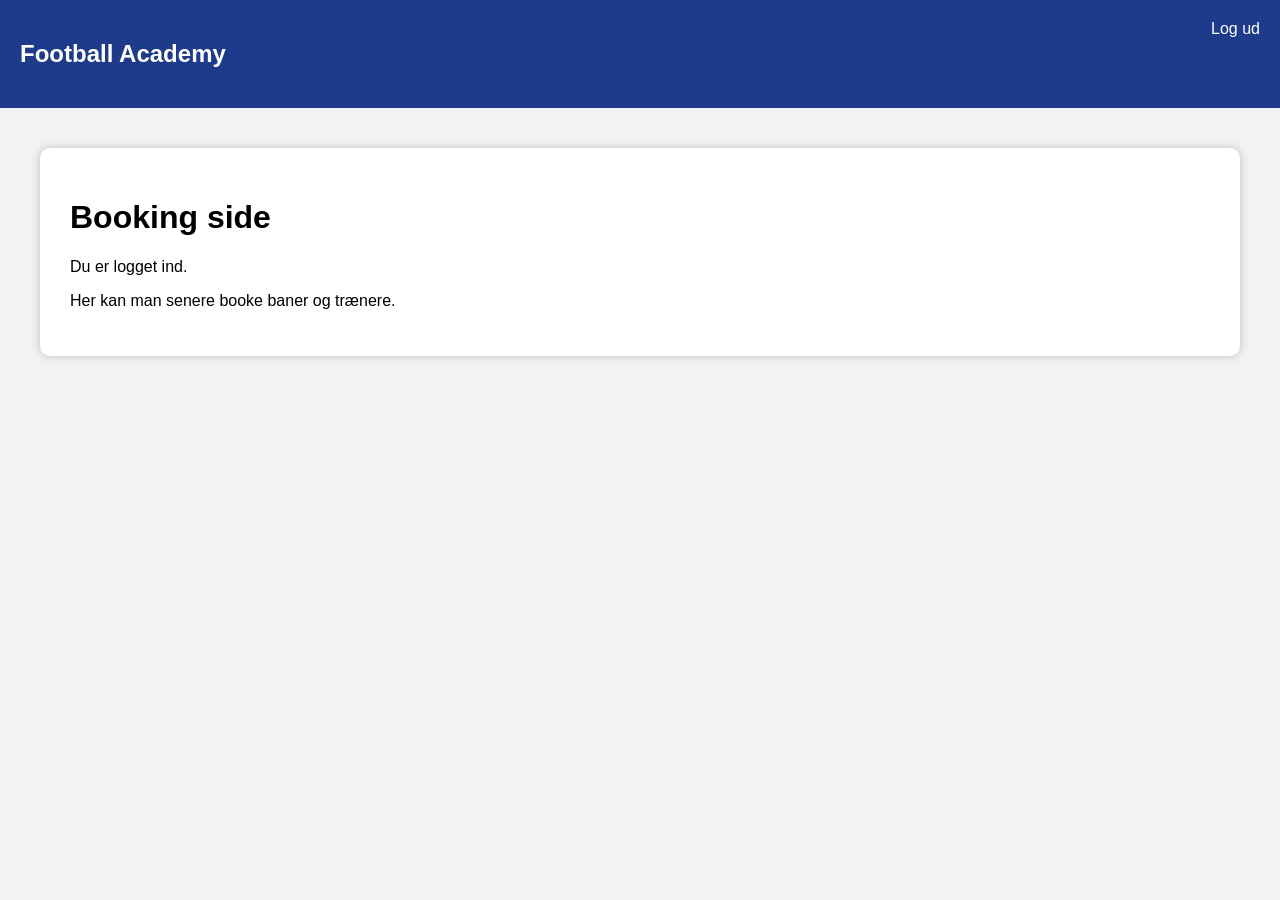
<file: static/booking.html>
<!DOCTYPE html>
<html lang="da">
<head>
    <meta charset="UTF-8">
    <title>Booking</title>

    <style>

        body{
            margin: 0;
            font-family: Arial;
            background-color: #f2f2f2;
        }

        .navbar{
            background-color: #1e3a8a;
            padding: 20px;
            color: white;
            display: flex;
            justify-content: space-between;
        }

        .content{
            padding: 40px;
        }

        .card{
            background-color: white;
            padding: 30px;
            border-radius: 10px;
            box-shadow: 0px 0px 10px rgba(0,0,0,0.2);
        }

        a{
            color: white;
            text-decoration: none;
        }

    </style>

</head>
<body>

<div class="navbar">

    <h2>Football Academy</h2>

    <a href="/logout">Log ud</a>

</div>

<div class="content">

    <div class="card">

        <h1>Booking side</h1>

        <p>Du er logget ind.</p>

        <p>Her kan man senere booke baner og trænere.</p>

    </div>

</div>

</body>
</html>
</file>
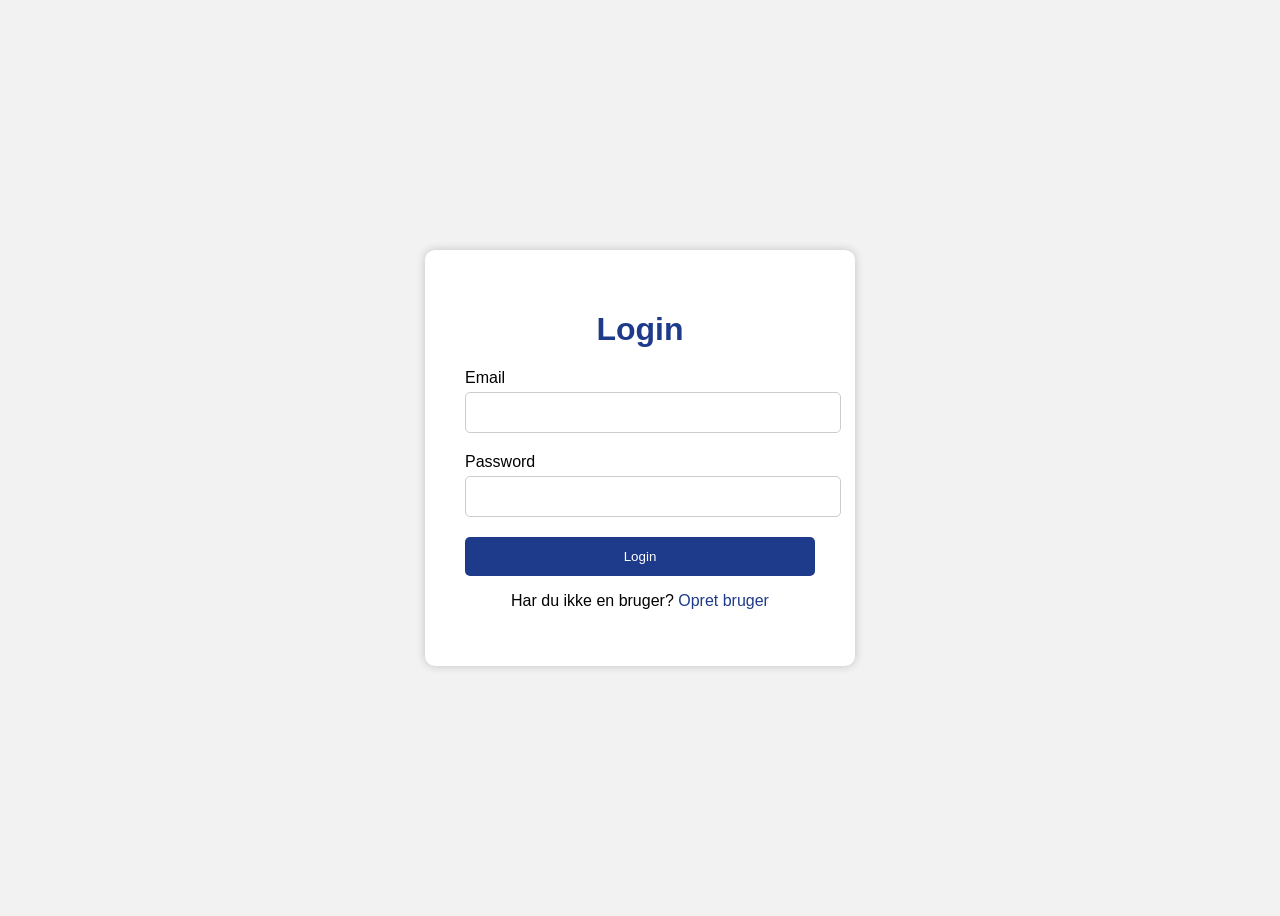
<file: static/login.html>
<!DOCTYPE html>
<html lang="da">
<head>
    <meta charset="UTF-8">
    <title>Login</title>

    <style>

        body{
            font-family: Arial;
            background-color: #f2f2f2;
            display: flex;
            justify-content: center;
            align-items: center;
            height: 100vh;
        }

        .container{
            background-color: white;
            padding: 40px;
            width: 350px;
            border-radius: 10px;
            box-shadow: 0px 0px 10px rgba(0,0,0,0.2);
        }

        h1{
            text-align: center;
            color: #1e3a8a;
        }

        input{
            width: 100%;
            padding: 12px;
            margin-top: 5px;
            margin-bottom: 20px;
            border-radius: 5px;
            border: 1px solid #ccc;
        }

        button{
            width: 100%;
            padding: 12px;
            background-color: #1e3a8a;
            color: white;
            border: none;
            border-radius: 5px;
            cursor: pointer;
        }

        button:hover{
            background-color: #172554;
        }

        a{
            text-decoration: none;
            color: #1e3a8a;
        }

        p{
            text-align: center;
        }

    </style>

</head>
<body>

<div class="container">

    <h1>Login</h1>

    <form method="POST">

        <label>Email</label>
        <input type="email" name="email">

        <label>Password</label>
        <input type="password" name="password">

        <button type="submit">Login</button>

    </form>

    <p>
        Har du ikke en bruger?
        <a href="/register">Opret bruger</a>
    </p>

</div>

</body>
</html>
</file>
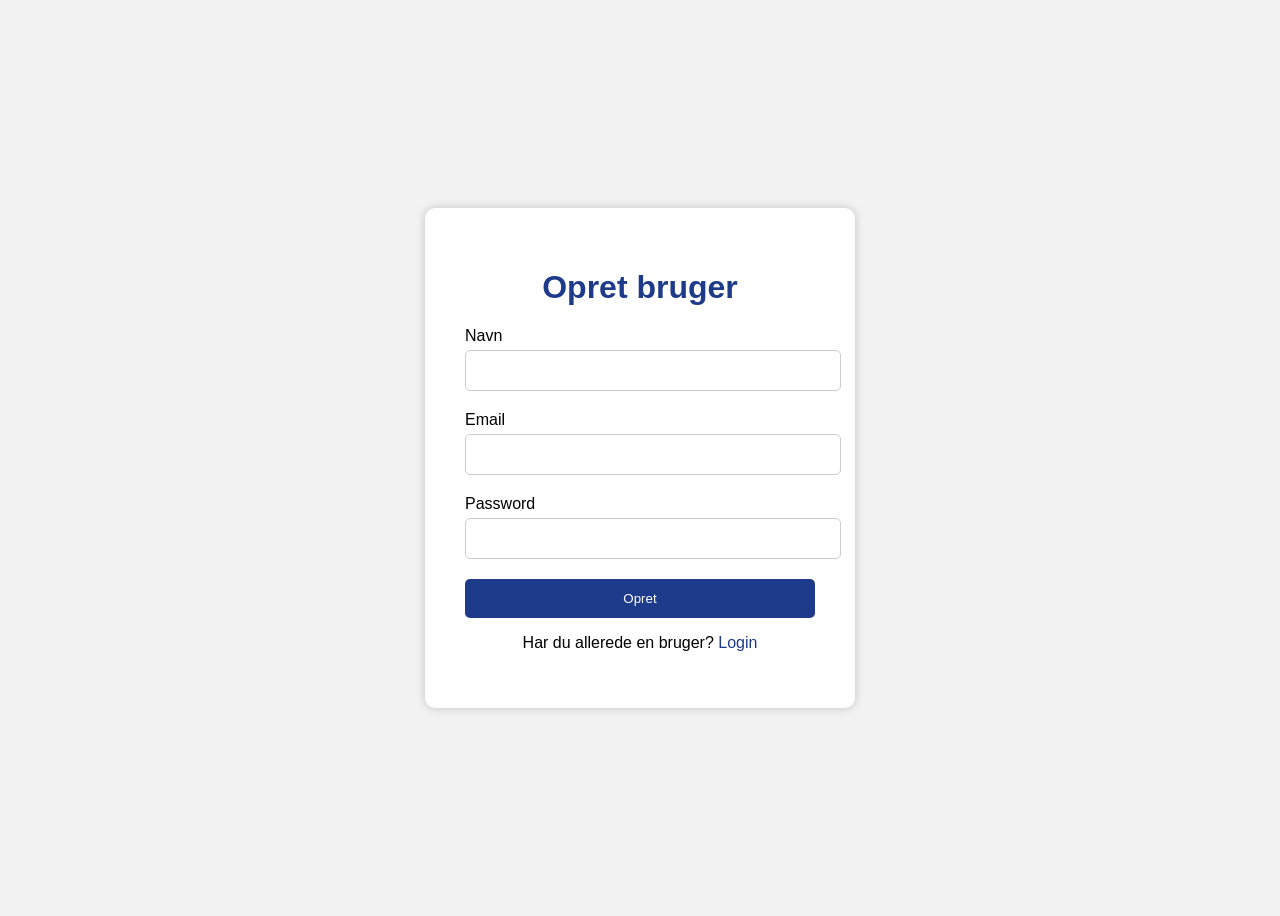
<file: static/register.html>
<!DOCTYPE html>
<html lang="da">
<head>
    <meta charset="UTF-8">
    <title>Opret bruger</title>

    <style>

        body{
            font-family: Arial;
            background-color: #f2f2f2;
            display: flex;
            justify-content: center;
            align-items: center;
            height: 100vh;
        }

        .container{
            background-color: white;
            padding: 40px;
            width: 350px;
            border-radius: 10px;
            box-shadow: 0px 0px 10px rgba(0,0,0,0.2);
        }

        h1{
            text-align: center;
            color: #1e3a8a;
        }

        input{
            width: 100%;
            padding: 12px;
            margin-top: 5px;
            margin-bottom: 20px;
            border-radius: 5px;
            border: 1px solid #ccc;
        }

        button{
            width: 100%;
            padding: 12px;
            background-color: #1e3a8a;
            color: white;
            border: none;
            border-radius: 5px;
            cursor: pointer;
        }

        button:hover{
            background-color: #172554;
        }

        a{
            text-decoration: none;
            color: #1e3a8a;
        }

        p{
            text-align: center;
        }

    </style>

</head>
<body>

<div class="container">

    <h1>Opret bruger</h1>

    <form method="POST">

        <label>Navn</label>
        <input type="text" name="name">

        <label>Email</label>
        <input type="email" name="email">

        <label>Password</label>
        <input type="password" name="password">

        <button type="submit">Opret</button>

    </form>

    <p>
        Har du allerede en bruger?
        <a href="/login">Login</a>
    </p>

</div>

</body>
</html>
</file>
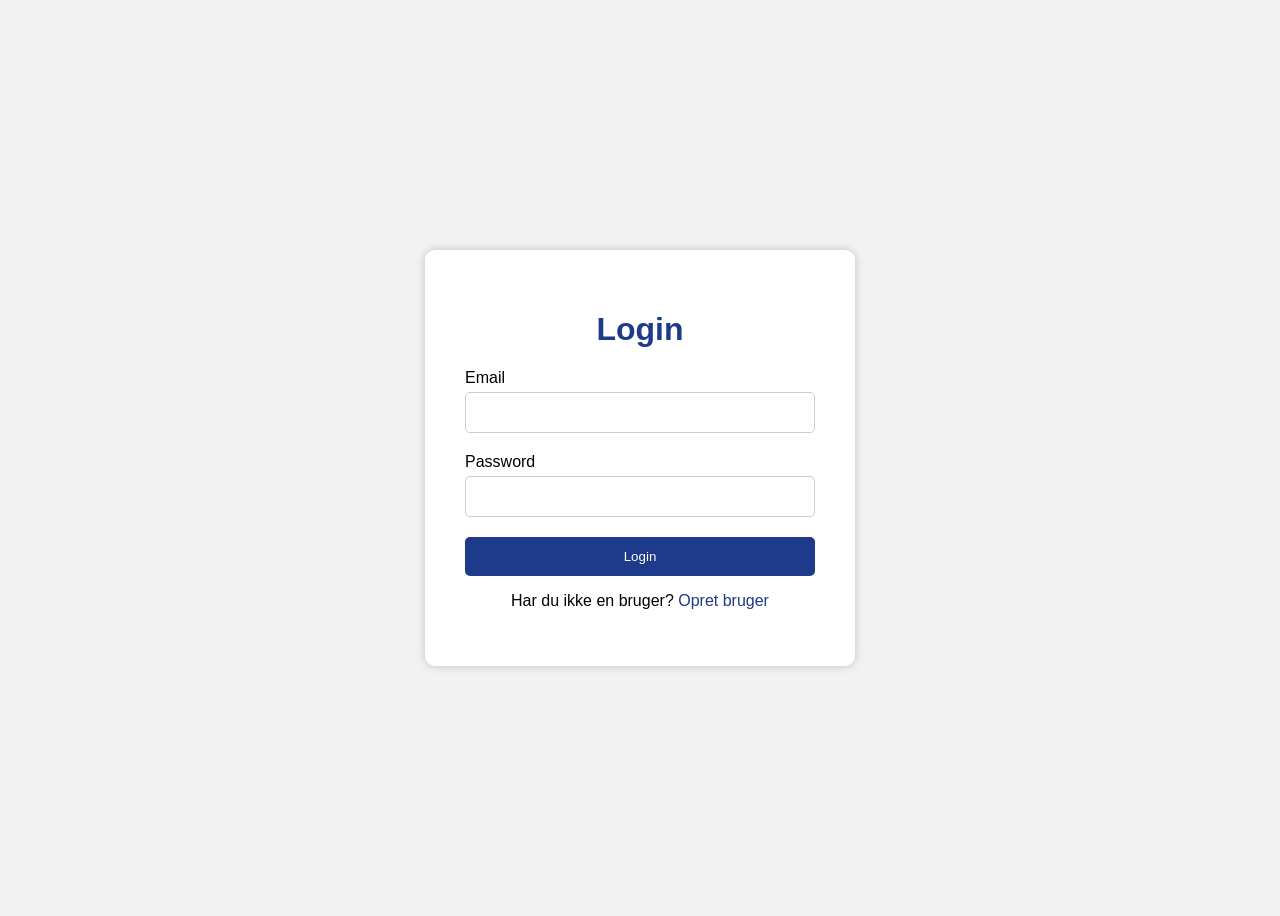
<file: templates/login.html>
<!DOCTYPE html>
<html lang="da">
<head>
    <meta charset="UTF-8">
    <title>Login</title>
    <style>
        body {
            font-family: Arial;
            background-color: #f2f2f2;
            display: flex;
            justify-content: center;
            align-items: center;
            height: 100vh;
        }
        .container {
            background-color: white;
            padding: 40px;
            width: 350px;
            border-radius: 10px;
            box-shadow: 0px 0px 10px rgba(0,0,0,0.2);
        }
        h1 { text-align: center; color: #1e3a8a; }
        input {
            width: 100%;
            padding: 12px;
            margin-top: 5px;
            margin-bottom: 20px;
            border-radius: 5px;
            border: 1px solid #ccc;
            box-sizing: border-box;
        }
        button {
            width: 100%;
            padding: 12px;
            background-color: #1e3a8a;
            color: white;
            border: none;
            border-radius: 5px;
            cursor: pointer;
        }
        button:hover { background-color: #172554; }
        a { text-decoration: none; color: #1e3a8a; }
        p { text-align: center; }
    </style>
</head>
<body>
<div class="container">
    <h1>Login</h1>
    <form method="POST">
        <label>Email</label>
        <input type="email" name="email">
        <label>Password</label>
        <input type="password" name="password">
        <button type="submit">Login</button>
    </form>
    <p>Har du ikke en bruger? <a href="/register">Opret bruger</a></p>
</div>
</body>
</html>
</file>
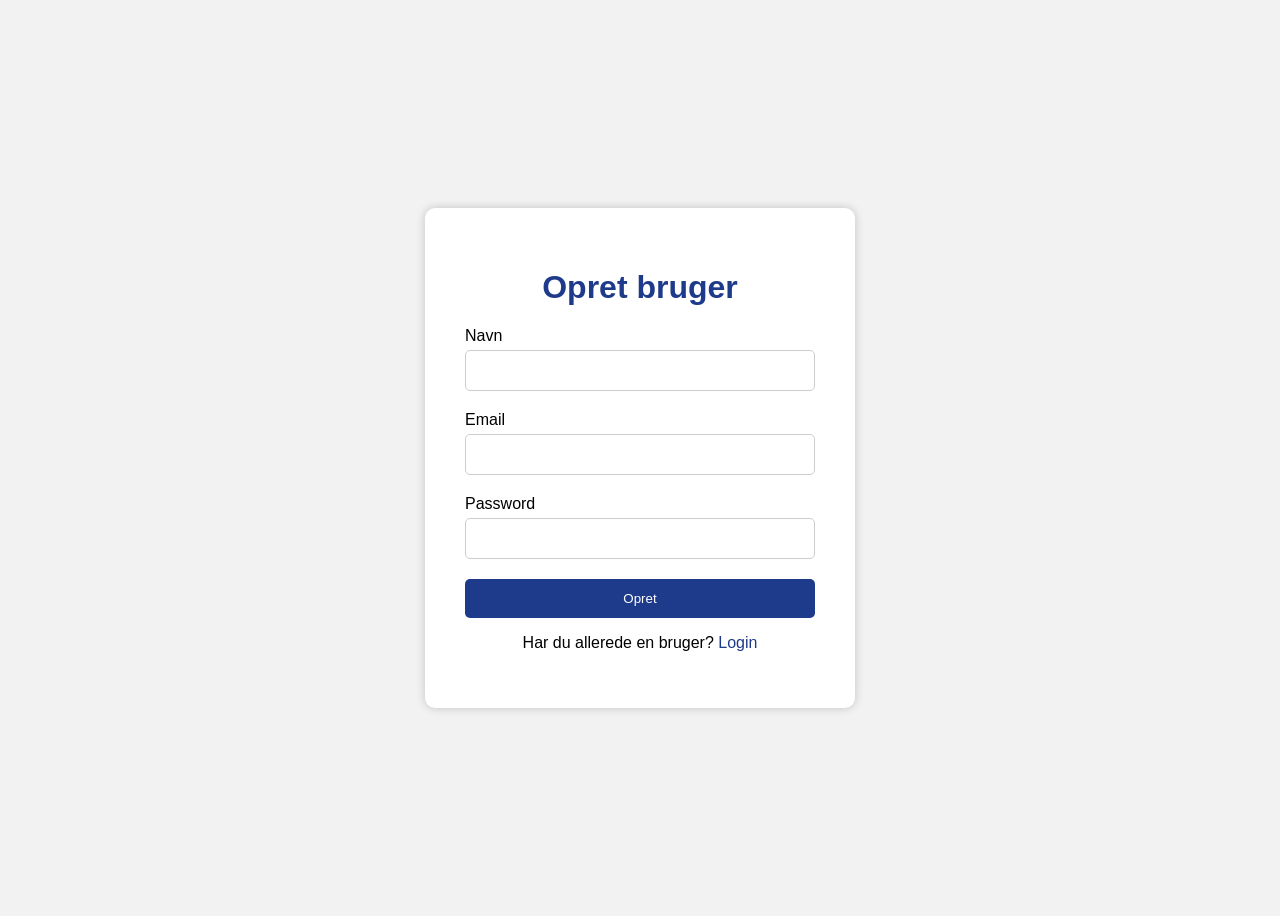
<file: templates/register.html>
<!DOCTYPE html>
<html lang="da">
<head>
    <meta charset="UTF-8">
    <title>Opret bruger</title>
    <style>
        body {
            font-family: Arial;
            background-color: #f2f2f2;
            display: flex;
            justify-content: center;
            align-items: center;
            height: 100vh;
        }
        .container {
            background-color: white;
            padding: 40px;
            width: 350px;
            border-radius: 10px;
            box-shadow: 0px 0px 10px rgba(0,0,0,0.2);
        }
        h1 { text-align: center; color: #1e3a8a; }
        input {
            width: 100%;
            padding: 12px;
            margin-top: 5px;
            margin-bottom: 20px;
            border-radius: 5px;
            border: 1px solid #ccc;
            box-sizing: border-box;
        }
        button {
            width: 100%;
            padding: 12px;
            background-color: #1e3a8a;
            color: white;
            border: none;
            border-radius: 5px;
            cursor: pointer;
        }
        button:hover { background-color: #172554; }
        a { text-decoration: none; color: #1e3a8a; }
        p { text-align: center; }
    </style>
</head>
<body>
<div class="container">
    <h1>Opret bruger</h1>
    <form method="POST">
        <label>Navn</label>
        <input type="text" name="name">
        <label>Email</label>
        <input type="email" name="email">
        <label>Password</label>
        <input type="password" name="password">
        <button type="submit">Opret</button>
    </form>
    <p>Har du allerede en bruger? <a href="/login">Login</a></p>
</div>
</body>
</html>
</file>
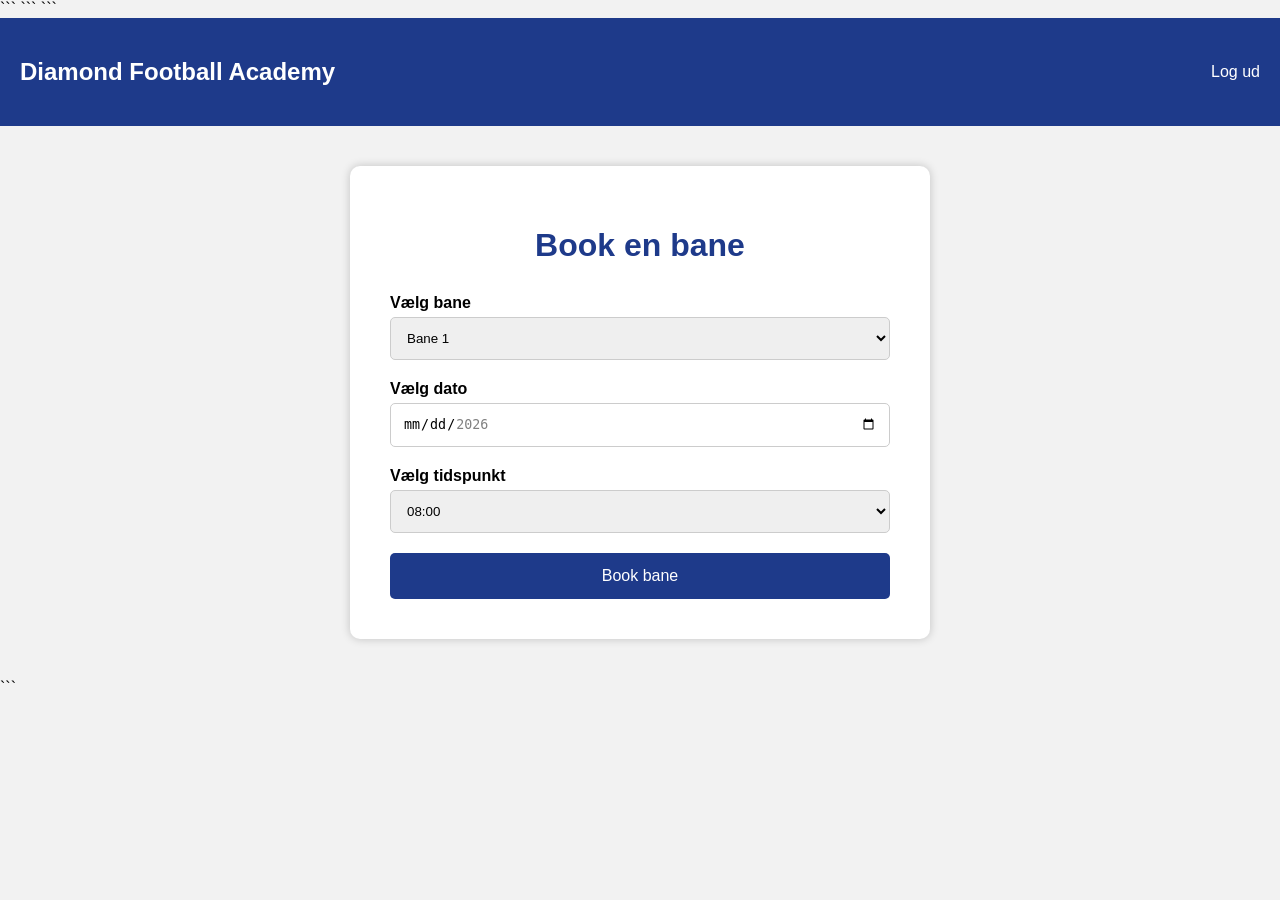
<file: templates/static/booking.html>
<!DOCTYPE html>

<html lang="da">

<head>

```
<meta charset="UTF-8">

<title>Booking</title>

<style>

    body {
        margin: 0;
        font-family: Arial;
        background-color: #f2f2f2;
    }

    .navbar {

        background-color: #1e3a8a;

        padding: 20px;

        color: white;

        display: flex;

        justify-content: space-between;

        align-items: center;

    }

    .navbar a {

        color: white;

        text-decoration: none;

    }

    .content {

        padding: 40px;

        display: flex;

        justify-content: center;

    }

    .card {

        background-color: white;

        padding: 40px;

        width: 500px;

        border-radius: 10px;

        box-shadow: 0px 0px 10px rgba(0,0,0,0.2);

    }

    h1 {

        color: #1e3a8a;

        text-align: center;

        margin-bottom: 30px;

    }

    label {

        font-weight: bold;

    }

    select,
    input {

        width: 100%;

        padding: 12px;

        margin-top: 5px;

        margin-bottom: 20px;

        border-radius: 5px;

        border: 1px solid #ccc;

        box-sizing: border-box;

    }

    button {

        width: 100%;

        padding: 14px;

        background-color: #1e3a8a;

        color: white;

        border: none;

        border-radius: 5px;

        font-size: 16px;

        cursor: pointer;

    }

    button:hover {

        background-color: #172554;

    }

</style>
```

</head>

<body>

```
<div class="navbar">

    <h2>Diamond Football Academy</h2>

    <a href="/logout">Log ud</a>

</div>

<div class="content">

    <div class="card">

        <h1>Book en bane</h1>

        <form method="POST">

            <label>Vælg bane</label>

            <select name="field">

                <option>Bane 1</option>

                <option>Bane 2</option>

                <option>Bane 3</option>

            </select>

            <label>Vælg dato</label>

            <input type="date"
                   name="date"
                   min="2026-05-20"
                   max="2026-08-31">

            <label>Vælg tidspunkt</label>

            <select name="time">

                <option>08:00</option>
                <option>10:00</option>
                <option>12:00</option>
                <option>14:00</option>
                <option>16:00</option>
                <option>18:00</option>
                <option>20:00</option>

            </select>

            <button type="submit">

                Book bane

            </button>

        </form>

    </div>

</div>
```

</body>

</html>
</file>
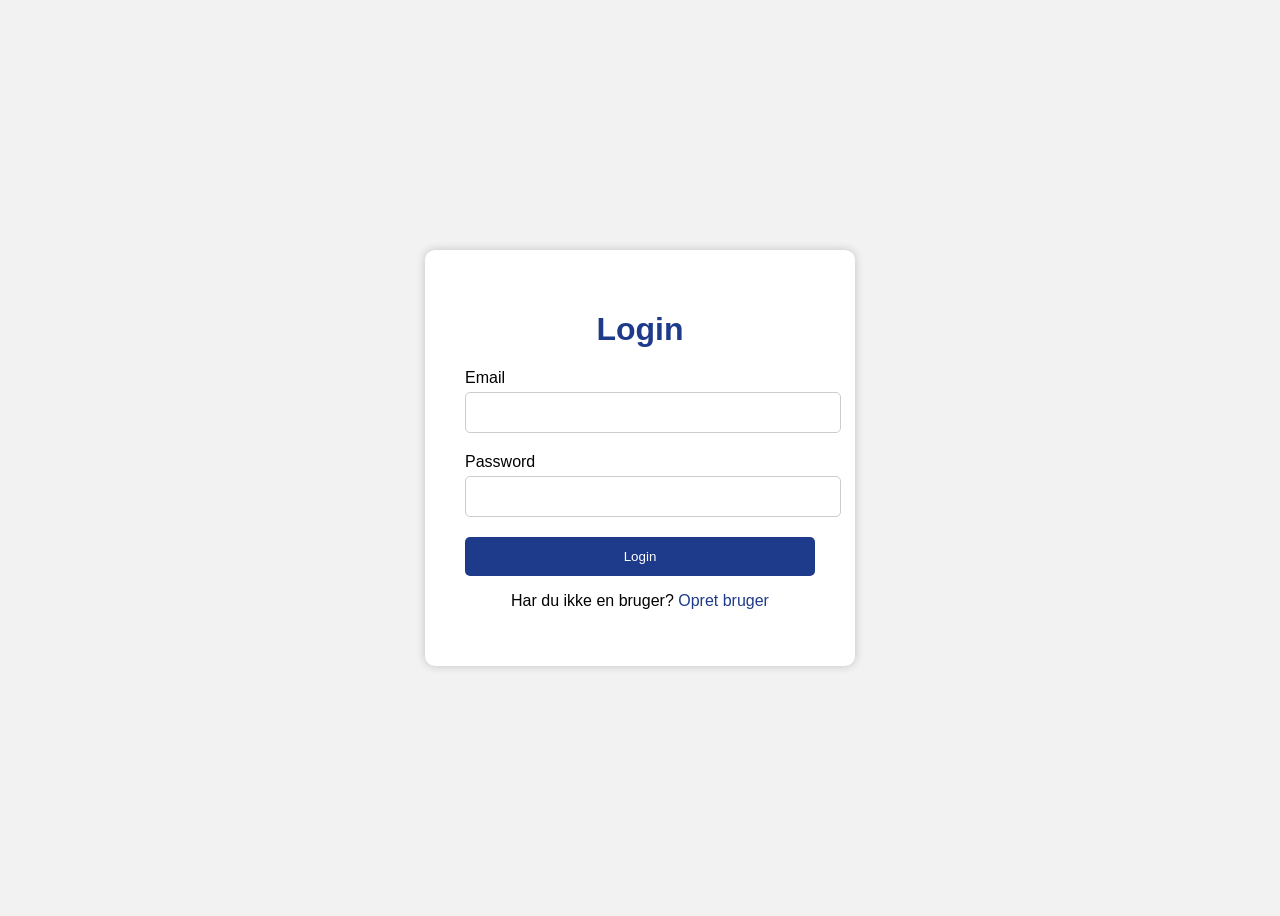
<file: templates/static/login.html>
<!DOCTYPE html>
<html lang="da">
<head>
    <meta charset="UTF-8">
    <title>Login</title>

    <style>

        body{
            font-family: Arial;
            background-color: #f2f2f2;
            display: flex;
            justify-content: center;
            align-items: center;
            height: 100vh;
        }

        .container{
            background-color: white;
            padding: 40px;
            width: 350px;
            border-radius: 10px;
            box-shadow: 0px 0px 10px rgba(0,0,0,0.2);
        }

        h1{
            text-align: center;
            color: #1e3a8a;
        }

        input{
            width: 100%;
            padding: 12px;
            margin-top: 5px;
            margin-bottom: 20px;
            border-radius: 5px;
            border: 1px solid #ccc;
        }

        button{
            width: 100%;
            padding: 12px;
            background-color: #1e3a8a;
            color: white;
            border: none;
            border-radius: 5px;
            cursor: pointer;
        }

        button:hover{
            background-color: #172554;
        }

        a{
            text-decoration: none;
            color: #1e3a8a;
        }

        p{
            text-align: center;
        }

    </style>

</head>
<body>

<div class="container">

    <h1>Login</h1>

    <form method="POST">

        <label>Email</label>
        <input type="email" name="email">

        <label>Password</label>
        <input type="password" name="password">

        <button type="submit">Login</button>

    </form>

    <p>
        Har du ikke en bruger?
        <a href="/register">Opret bruger</a>
    </p>

</div>

</body>
</html>
</file>
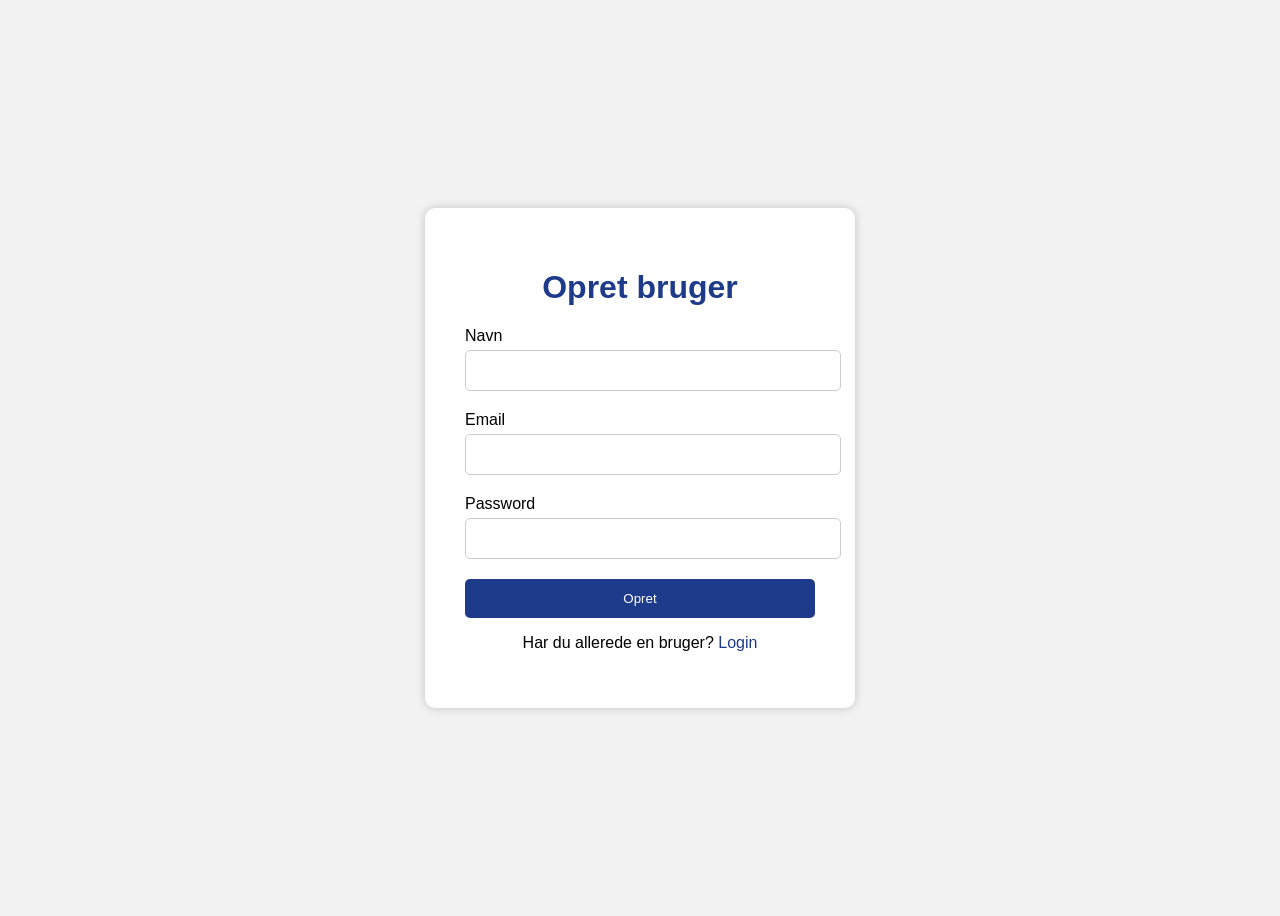
<file: templates/static/register.html>
<!DOCTYPE html>
<html lang="da">
<head>
    <meta charset="UTF-8">
    <title>Opret bruger</title>

    <style>

        body{
            font-family: Arial;
            background-color: #f2f2f2;
            display: flex;
            justify-content: center;
            align-items: center;
            height: 100vh;
        }

        .container{
            background-color: white;
            padding: 40px;
            width: 350px;
            border-radius: 10px;
            box-shadow: 0px 0px 10px rgba(0,0,0,0.2);
        }

        h1{
            text-align: center;
            color: #1e3a8a;
        }

        input{
            width: 100%;
            padding: 12px;
            margin-top: 5px;
            margin-bottom: 20px;
            border-radius: 5px;
            border: 1px solid #ccc;
        }

        button{
            width: 100%;
            padding: 12px;
            background-color: #1e3a8a;
            color: white;
            border: none;
            border-radius: 5px;
            cursor: pointer;
        }

        button:hover{
            background-color: #172554;
        }

        a{
            text-decoration: none;
            color: #1e3a8a;
        }

        p{
            text-align: center;
        }

    </style>

</head>
<body>

<div class="container">

    <h1>Opret bruger</h1>

    <form method="POST">

        <label>Navn</label>
        <input type="text" name="name">

        <label>Email</label>
        <input type="email" name="email">

        <label>Password</label>
        <input type="password" name="password">

        <button type="submit">Opret</button>

    </form>

    <p>
        Har du allerede en bruger?
        <a href="/login">Login</a>
    </p>

</div>

</body>
</html>
</file>
